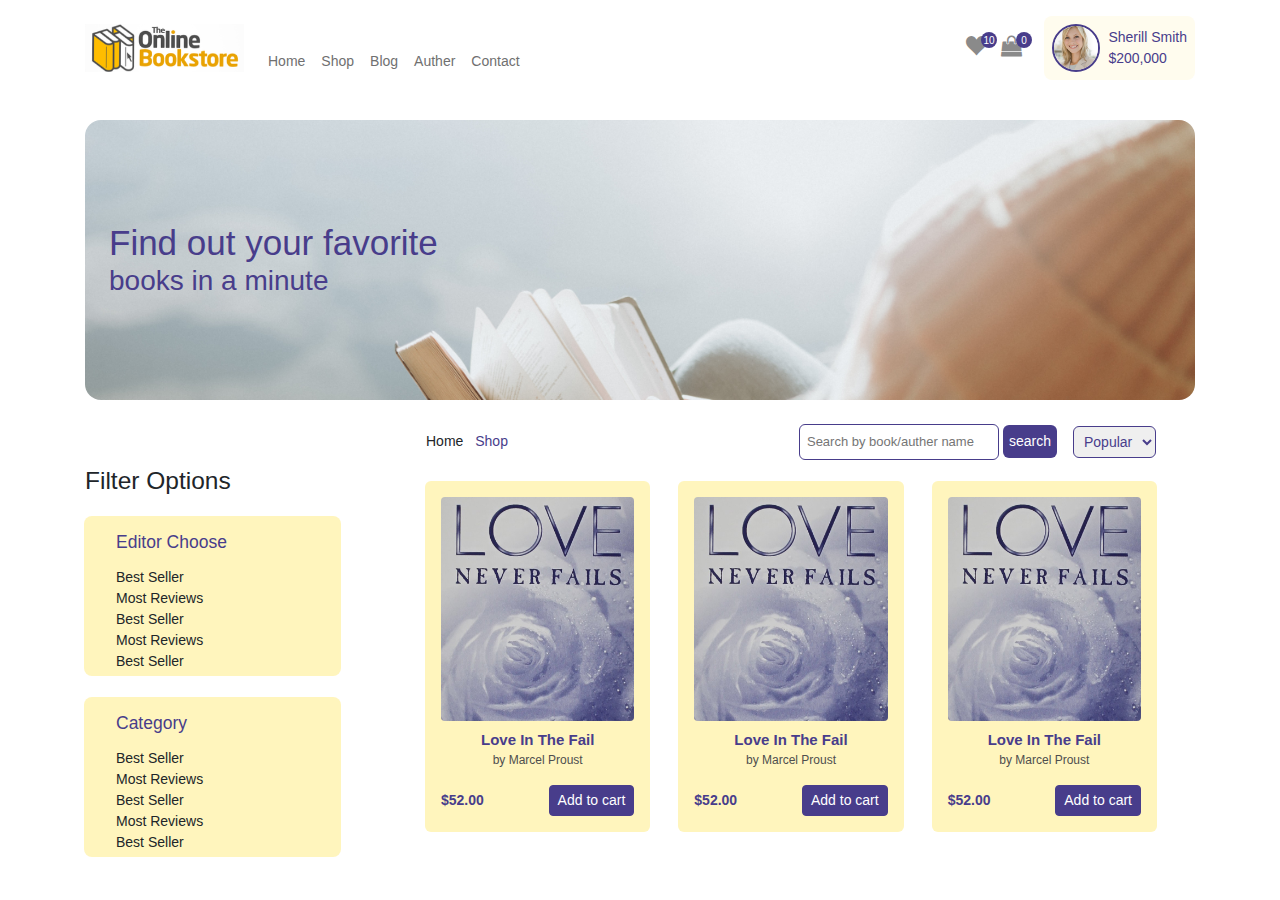
<file: index.html>
<!DOCTYPE html>
<html>

<head>
    <title>Book Dia</title>
    <meta name="viewport" content="width=device-width, initial-scale=1, shrink-to-fit=no">
    <link href="./css/bootstrap.min.css" rel="stylesheet">
    <link rel="stylesheet" href="./css/bootstrap.min.css">
    <link rel="stylesheet" href="./css/style.css">
</head>

<body>
    <div class="main">
        <div class="container">
            <div class="row">
                <div class="col-12">
                    <div class="navbar">
                        <div class="left">
                            <div class="logo">
                                <img src="./images/logo.png" alt="logo">
                            </div>
                            <div class="nav_menu">
                                <ul>
                                    <li><a href="#">Home</a></li>
                                    <li><a href="#">Shop</a></li>
                                    <li><a href="#">Blog</a></li>
                                    <li><a href="#">Auther</a></li>
                                    <li><a href="#">Contact</a></li>
                                </ul>
                            </div>
                        </div>
                        <div class="right">
                            <div class="status">
                                <div class="liked">
                                    <a href="#" class="likeIcon"><i class="icon icon-Icon-like"></i>
                                        <span class="quantity likedNum">
                                            10
                                        </span>
                                    </a>
                                </div>
                                <div class="bought">
                                    <a href="#" class="cartIcon"><i class="icon-Icon-shopping-bag"></i>
                                        <span class="quantity cartNum">
                                            0
                                        </span>
                                    </a>
                                </div>
                            </div>
                            <div class="profile">
                                <div class="pic">
                                    <img src="./images/Personal.jpg" alt="personalPic">
                                </div>
                                <div class="info">
                                    <p class="name">Sherill Smith</p>
                                    <p class="account">$200,000</p>
                                </div>
                                <a href="#"></a>
                            </div>
                        </div>
                    </div>
                </div>
                <div class="col-12">
                    <div class="header">
                        <div class="image">
                            <div class="text">
                                <h1 class="title">Find out your favorite</h1>
                                <h2 class="subtitle">books in a minute</h2>
                            </div>
                        </div>
                    </div>
                </div>
                <div class="col-12">
                    <div class="row d-flex  justify-content-space-between">
                        <div class="col-lg-3 my-5 mr-lg-3">
                            <div class="row d-flex justify-content-space-between">
                                <div class="col-12 ">
                                    <div class="title">
                                        <h3>Filter Options</h3>
                                    </div>
                                </div>
                                <div class="col-lg-12 col-6 mt-4 px-3 ">
                                    <div class="box">
                                        <div class="title">
                                            <h5>Editor Choose</h5>
                                        </div>
                                        <div class="menu">
                                            <ul>
                                                <li><a href="#">Best Seller</a></li>
                                                <li><a href="#">Most Reviews</a></li>
                                                <li><a href="#">Best Seller</a></li>
                                                <li><a href="#">Most Reviews</a></li>
                                                <li><a href="#">Best Seller</a></li>
                                                <li><a href="#">Most Reviews</a></li>


                                            </ul>
                                        </div>
                                    </div>
                                </div>
                                <div class="col-lg-12 col-6  mt-4 px-3">
                                    <div class="box">
                                        <div class="title">
                                            <h5>Category</h5>
                                        </div>
                                        <div class="menu">
                                            <ul>
                                                <li><a href="#">Best Seller</a></li>
                                                <li><a href="#">Most Reviews</a></li>
                                                <li><a href="#">Best Seller</a></li>
                                                <li><a href="#">Most Reviews</a></li>
                                                <li><a href="#">Best Seller</a></li>
                                                <li><a href="#">Most Reviews</a></li>

                                            </ul>
                                        </div>
                                    </div>
                                </div>
                            </div>
                        </div>

                        <div class="col-lg-8 ml-lg-5">
                            <div class="row">
                                <div class="col-12 search-bar mb-4">
                                    <div class="switchers">
                                        <a href="#" class="tag">Home</a>
                                        <a href="#" class="tag active">Shop</a>
                                    </div>
                                    <div class="search">
                                        <input class="searchInput" type="search"
                                            placeholder="Search by book/auther name">
                                        <button class="searchBtn">search</button>
                                        <select id="sort" name="sorts" class="sort">
                                            <option value="Popular">Popular</option>
                                            <option value="New">New</option>
                                            <option value="Best">Best</option>
                                        </select>
                                    </div>
                                </div>
                                <div class="col-12 content-list">
                                    <div class="row">
                                        <div class="col-xl-4 col-sm-6  px-3 mb-4">
                                            <div class="item">
                                                <div class="image">
                                                    <img src="./images/61Me2XvnOIL.jpg" alt="">
                                                    <div class="overlay">
                                                        <div class="btnBox">
                                                            <button class="likeBtn active">

                                                                <i class="icon icon-Icon-like"></i>
                                                            </button>
                                                            <button class="cartIcon">
                                                                <i class="icon-Icon-shopping-bag"></i>
                                                            </button>
                                                        </div>
                                                    </div>
                                                </div>
                                                <div class="title">Love In The Fail</div>
                                                <div class="auther">by Marcel Proust</div>
                                                <div class="value">
                                                    <span class="price">$52.00</span>
                                                    <div class="rating"></div>
                                                    <button class="buy">Add to cart</button>
                                                </div>

                                            </div>
                                        </div>
                                        <div class="col-xl-4 col-sm-6  px-3 mb-4">
                                            <div class="item">
                                                <div class="image">
                                                    <img src="./images/61Me2XvnOIL.jpg" alt="">
                                                    <div class="overlay">
                                                        <div class="btnBox">
                                                            <button class="likeBtn ">

                                                                <i class="icon icon-Icon-like"></i>
                                                            </button>
                                                            <button class="cartIcon">
                                                                <i class="icon-Icon-shopping-bag"></i>
                                                            </button>
                                                        </div>
                                                    </div>
                                                </div>
                                                <div class="title">Love In The Fail</div>
                                                <div class="auther">by Marcel Proust</div>
                                                <div class="value">
                                                    <span class="price">$52.00</span>
                                                    <div class="rating"></div>
                                                    <button class="buy">Add to cart</button>
                                                </div>
                                            </div>
                                        </div>
                                        <div class="col-xl-4 col-sm-6 px-3 mb-4">
                                            <div class="item">
                                                <div class="image">
                                                    <img src="./images/61Me2XvnOIL.jpg" alt="">
                                                    <div class="overlay">
                                                        <div class="btnBox">
                                                            <button class="likeBtn ">

                                                                <i class="icon icon-Icon-like"></i>
                                                            </button>
                                                            <button class="cartIcon active">
                                                                <i class="icon-Icon-shopping-bag"></i>
                                                            </button>
                                                        </div>
                                                    </div>
                                                </div>
                                                <div class="title">Love In The Fail</div>
                                                <div class="auther">by Marcel Proust</div>
                                                <div class="value">
                                                    <span class="price">$52.00</span>
                                                    <div class="rating"></div>
                                                    <button class="buy">Add to cart</button>
                                                </div>
                                            </div>
                                        </div>
                                    </div>
                                </div>
                            </div>
                        </div>
                    </div>
                </div>
            </div>
        </div>
    </div>
    </div>




    <script src="./script.js"></script>
</body>

</html>
</file>
<file: css/style.css>
@font-face {
    font-family: 'icomoon';
    src: url('../fonts/icomoon.eot');
    src: url('../fonts/icomoon.eot') format('embedded-opentype'), url('../fonts/icomoon.ttf') format('truetype'), url('../fonts/icomoon.woff') format('woff'), url('../fonts/icomoon.svg') format('svg');
    font-weight: normal;
    font-style: normal;
    font-display: block;
}

[class^="icon-"], [class*=" icon-"] {
    /* use !important to prevent issues with browser extensions that change fonts */
    font-family: 'icomoon' !important;
    speak: never;
    font-style: normal;
    font-weight: normal;
    font-variant: normal;
    text-transform: none;
    line-height: 1;
    /* Better Font Rendering =========== */
    -webkit-font-smoothing: antialiased;
    -moz-osx-font-smoothing: grayscale;
}

.icon-Icon-shopping-bag:before {
    content: "\e904";
}

.icon-Icon-like:before {
    content: "\e903";
}

a, a:active, a:focus, a:hover, a:visited {
    text-decoration: none
}

a {
    color: inherit
}

div {
    outline: none
}

img {
    max-width: 100%
}

html {
    font-size: 14px;
    font-family: farhang, tahoma, sans-serif, serif;
    scroll-behavior: smooth
}

i {
    display: inline-block;
    font-size: 1em
}

i:before {
    line-height: 1;
    vertical-align: middle
}

h1, h2, h3, h4, h5, h6, label, p, ul {
    list-style: none;
    padding: 0;
    margin: 0;
}

button {
    cursor: pointer
}

button:disabled, input:disabled {
    opacity: .4;
    cursor: default
}

button, input, textarea {
    font-family: inherit;
    outline: none
}

body {
    -webkit-font-smoothing: antialiased;
    -moz-osx-font-smoothing: grayscale;
    font-family: farhang, tahoma, sans-serif, serif;
    font-weight: 400;
    font-size: 14px;
    margin: 0
}

.main .navbar {
    padding: 16px 0;
    display: flex;
    align-items: center;
    justify-content: space-between;
}

.main .navbar .left {
    display: flex;
    align-items: flex-end;
}

.main .navbar .left .logo {
    height: 48px;
    object-fit: contain;
    margin-right: 24px;
}

.main .navbar .logo img {
    height: 100%;
}

.main .navbar .left .nav_menu ul {
    display: flex;
}

.main .navbar .left .nav_menu ul li {
    margin-right: 16px;
    color: #707070;
}

.main .navbar .left .nav_menu ul li a:hover {
    color: darkslateblue;
}

.main .navbar .right {
    display: flex;
    align-items: center;
}

.main .navbar .right .status {
    display: flex;
    align-items: center;
    font-size: 21px;
    color: #8a8a8a;
    margin: 0 8px;
}

.main .navbar .right .status .bought {
    margin: 0 14px;
    position: relative;
}

.main .navbar .right .status .liked {
    position: relative;
}

.main .navbar .right .status .quantity {
    position: absolute;
    background-color: darkslateblue;
    width: 16px;
    height: 16px;
    border-radius: 50%;
    top: 0px;
    left: 70%;
    color: #fff;
    font-size: 10px;
    display: flex;
    align-items: center;
    justify-content: center;
}

.main .navbar .right .status a {
    transition: all ease-in-out 0.43s;
}

.main .navbar .right .profile {
    display: flex;
    align-items: center;
    background-color: #fffcee;
    padding: 8px;
    border-radius: 8px;
    position: relative;
    color: darkslateblue;
}

.main .navbar .right .profile a {
    position: absolute;
    top: 0;
    left: 0;
    width: 100%;
    height: 100%;
}

.main .navbar .right .profile .pic {
    width: 48px;
    height: 48px;
    border-radius: 50%;
    overflow: hidden;
    border: 2px solid darkslateblue;
}

.main .navbar .right .profile .pic img {
    width: 100%;
    height: 100%;
    object-fit: cover;
}

.main .navbar .right .profile .info {
    margin-left: 8px;
}

/* ///////////header//////////// */

.main .header {
    margin: 24px 0;
    width: 100%;
    height: 280px;
}

.main .header .image {
    width: 100%;
    height: 100%;
    background-image: url(../images/priscilla-du-preez-jjMvkdunYt8-unsplash.jpg);
    background-repeat: no-repeat;
    background-size: cover;
    border-radius: 16px;
    border: none;
    display: flex;
    align-items: center;
}

.main .header .image .text {
    padding-right: 64px;
    padding-left: 24px;
    color: darkslateblue;
}

/* ///////////////////sideBar///////////////// */

.main .box {
    height: 160px;
    overflow-y: auto;
    padding: 16px 32px;
    background-color: #fff5bd;
    border-radius: 8px;
}

.main .box .title {
    margin-bottom: 14px;
    color: darkslateblue;
}

.main .box .menu ul li a {
    line-height: 14px;
}

.main .box .menu ul li a:hover {
    color: darkslateblue;
}

.main .box::-webkit-scrollbar {
    width: 4px;
}

.main .box::-webkit-scrollbar-thumb {
    border-radius: 6px;
    background: linear-gradient(transparent, #ce4f06)
}

.main .box::-webkit-scrollbar-thumb:hover {
    background: linear-gradient(transparent, #42383a)
}

::-webkit-scrollbar {
    width: 8px;
}

::-webkit-scrollbar-thumb {
    border-radius: 6px;
    background: linear-gradient(transparent, #ce4f06)
}

::-webkit-scrollbar-thumb:hover {
    background: linear-gradient(transparent, #42383a)
}

/* ///////////////////////mainContant///////////////////// */

.main .search-bar {
    display: flex;
    align-items: center;
    justify-content: space-between;
}

.main .search-bar .switchers a {
    margin-right: 8px;
}

.main .search-bar .switchers a:hover {
    color: darkslateblue;
}

.main .search-bar .switchers .tag.active {
    color: darkslateblue;
}

.main .search-bar .search {
    display: flex;
    align-items: center;
}

.main .search-bar .search .searchInput {
    font-size: 13px;
    border: 1px solid darkslateblue;
    border-radius: 6px;
    padding: 7px;
    width: 200px;
}

.main .search-bar .searchBtn {
    background-color: darkslateblue;
    color: #fff;
    padding: 6px;
    border: none;
    border-radius: 6px;
    font-size: 14px;
    margin-left: 4px;
    margin-right: 16px;
    outline: none;
}

.main .search-bar .sort {
    padding: 6px;
    border: 1px solid darkslateblue;
    border-radius: 6px;
    color: darkslateblue;
    outline: none;
}

.main .content-list .item {
    padding: 16px;
    background-color: #fff5bd;
    border-radius: 6px;
    text-align: center;
}

.main .content-list .item .image {
    border-radius: 4px;
    overflow: hidden;
    margin-bottom: 8px;
    height: 224px;
    position: relative;
}

.main .content-list .item .image img {
    object-fit: contain;
}

.main .content-list .item .title {
    font-size: 15px;
    color: darkslateblue;
    font-weight: bold;
}

.main .content-list .item .auther {
    color: rgb(78, 78, 78);
    font-size: 12px;
}

.main .content-list .item .value {
    display: flex;
    align-items: center;
    justify-content: space-between;
    margin-top: 16px;
}

.main .content-list .item .value .price {
    color: darkslateblue;
    font-weight: bold;
}

.main .content-list .item .value .buy {
    background-color: darkslateblue;
    color: #fff;
    border: 1px solid darkslateblue;
    border-radius: 4px;
    padding: 4px 8px;
    transition: all ease-in-out 0.43s;
}

.main .content-list .item .value .buy:hover {
    background-color: #fff;
    color: darkslateblue;
    border: 1px solid darkslateblue;
    outline: none;
}

.main .content-list .item .overlay {
    position: absolute;
    top: 0;
    left: 0;
    width: 100%;
    height: 100%;
    color: #fff;
    background-color: rgba(96, 29, 112, 0.6);
    display: flex;
    border-radius: 4px;
    justify-content: center;
    align-items: flex-end;
    opacity: 0;
    transition: opacity 0.43s;
    padding: 24px;
    backdrop-filter: blur(1px);
}

.main .content-list .item .overlay>* {
    transform: translateY(20px);
    transition: transform 0.43s;
}

.main .content-list .item .overlay:hover {
    opacity: 1;
}

.main .content-list .item .overlay:hover>* {
    transform: translateY(0px);
}

.main .content-list .item .overlay .btnBox {
    display: flex;
    align-items: center;
    justify-content: flex-end;
}

.main .content-list .item .overlay .btnBox button {
    font-size: 16px;
    display: flex;
    align-items: center;
    justify-content: center;
    border: 1px solid transparent;
    width: 40px;
    height: 40px;
    margin: 2px;
    color: #fff;
    outline: none;
    background-color: transparent;
    border-radius: 50%;
    transition: all ease-in-out 0.4s;
}

button.active {
    color: rgba(255, 6, 6, 0.788) !important;
    border: 1px solid rgba(96, 29, 112, 0.6) !important;
    background-color: #fff !important;
}

.main .content-list .item .overlay .btnBox .likeBtn:hover {
    border: 1px solid rgba(255, 255, 255, 0.4);
    box-shadow: 0px 0px 3px 1px rgba(255, 255, 255, 0.36);
}

.main .content-list .item .overlay .btnBox .cartIcon:hover {
    border: 1px solid rgba(255, 255, 255, 0.4);
    box-shadow: 0px 0px 3px 1px rgba(255, 255, 255, 0.36);
}

/* //////////////responsive///////////// */

@media(max-width:480px) {
    .main .search-bar {
        display: block;
    }
    .main .search-bar .switchers {
        margin-bottom: 16px;
    }
    .main .search-bar .searchBtn {
        margin-right: 8px;
    }
}

@media(max-width:768px) {
    .main .navbar .left .logo {
        height: 40px;
        margin-right: 16px;
    }
    .main .navbar .left .nav_menu {
        display: none;
    }
    .main .navbar .right {
        font-size: 14px !important;
        justify-content: flex-end;
        margin-top: 24px;
    }
    .main .navbar .right .profile {
        padding: 6px;
    }
    .main .navbar .right .profile .pic {
        width: 40px;
        height: 40px;
    }
    .main .navbar .right .profile .info {
        display: none;
    }
}
</file>
